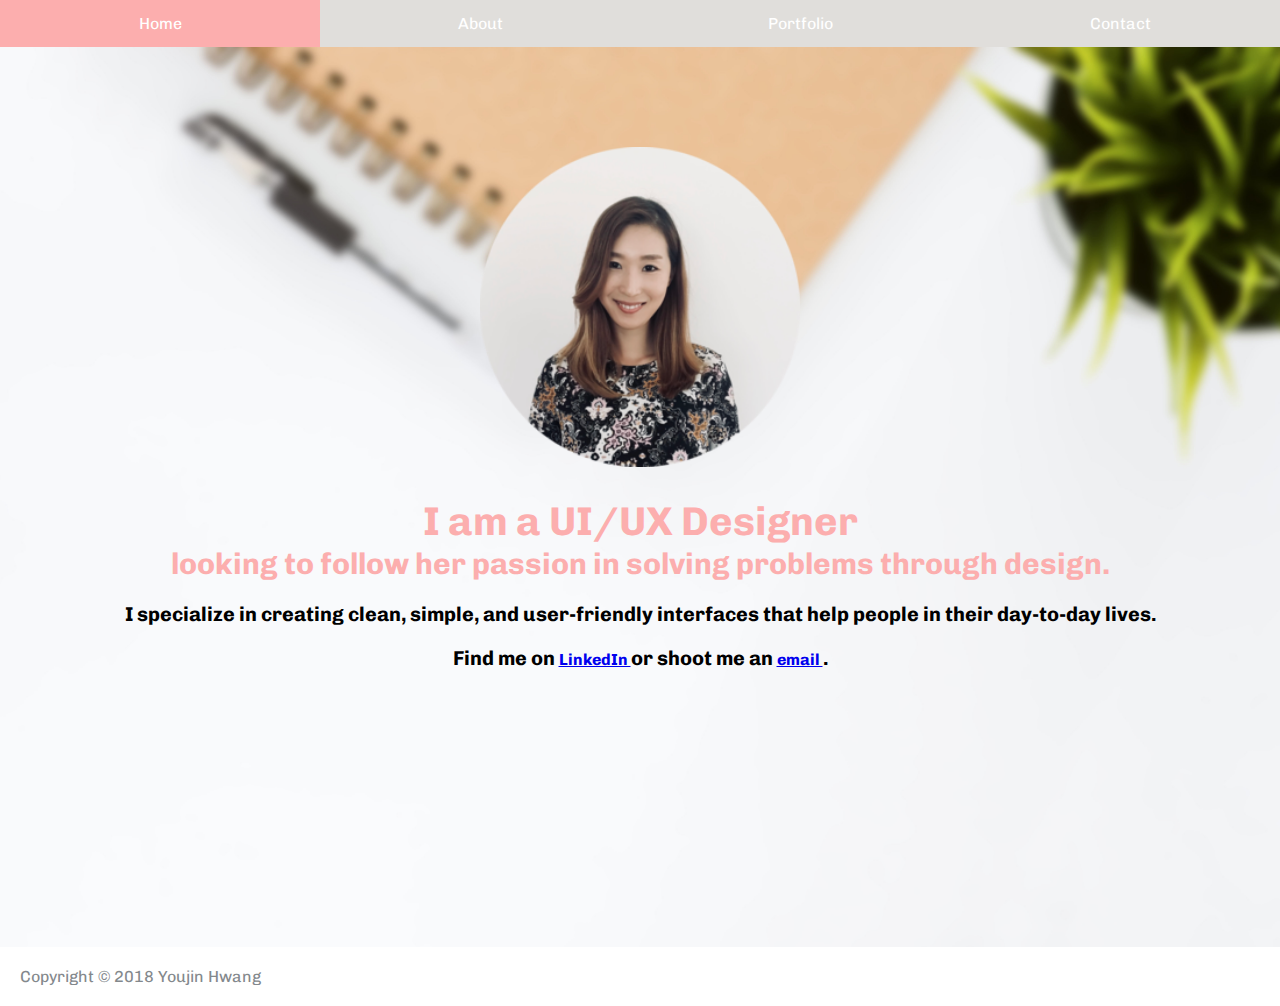
<file: about.html>
<!DOCTYPE html>
<html lang="en">
    
<head>
    <meta charset="UTF-8">
    <meta name="viewport" content="width=device-width, initial-scale=1.0">
    <meta http-equiv="X-UA-Compatible" content="ie=edge">
    <title>Youjin Hwang</title>
    <link rel="stylesheet" href="css/style.css" type="text/css" />
    <link <link href="https://fonts.googleapis.com/css?family=Chivo"rel="stylesheet">
</head>

<body>
 
 <!-- NAVIGATION BAR -->
<nav>
    <ul class="nav-menu">
             <li><a href="index.html">Home</a></li>
             <li><a href="about.html">About</a></li>
             <li><a href="work.html">Portfolio</a></li>
             <li><a href="contact.html">Contact</a></li>
    </ul>
</nav>
	

<!-- ABOUT -->      
    <div id="about" class="about">
        
  
        <img src="images/youjin.png" alt="My Photo" class="myphoto">
       
        <div class="about-text">
            <h1 style="font-size:40px">I am a UI/UX Designer
            </h1>
            <h2 style="font-size:30px">looking to follow her passion in solving problems through design.
            </h2>
            <h3 style="font-size:20px">I specialize in creating clean, simple, and user-friendly interfaces that help people in their day-to-day lives.</h3>
            <h4 style="font-size:20px">Find me on <a href="https://www.linkedin.com/" target="_blank"> LinkedIn </a> or shoot me an <a href="contact.html" target="_blank">email </a>. 
            </h4>
         </div>

   </div>

    
<!-- FOOTER -->        
        <footer>

            Copyright &copy; 2018 Youjin Hwang
          
        </footer>
           
           
    
  
</body>
</html>
</file>
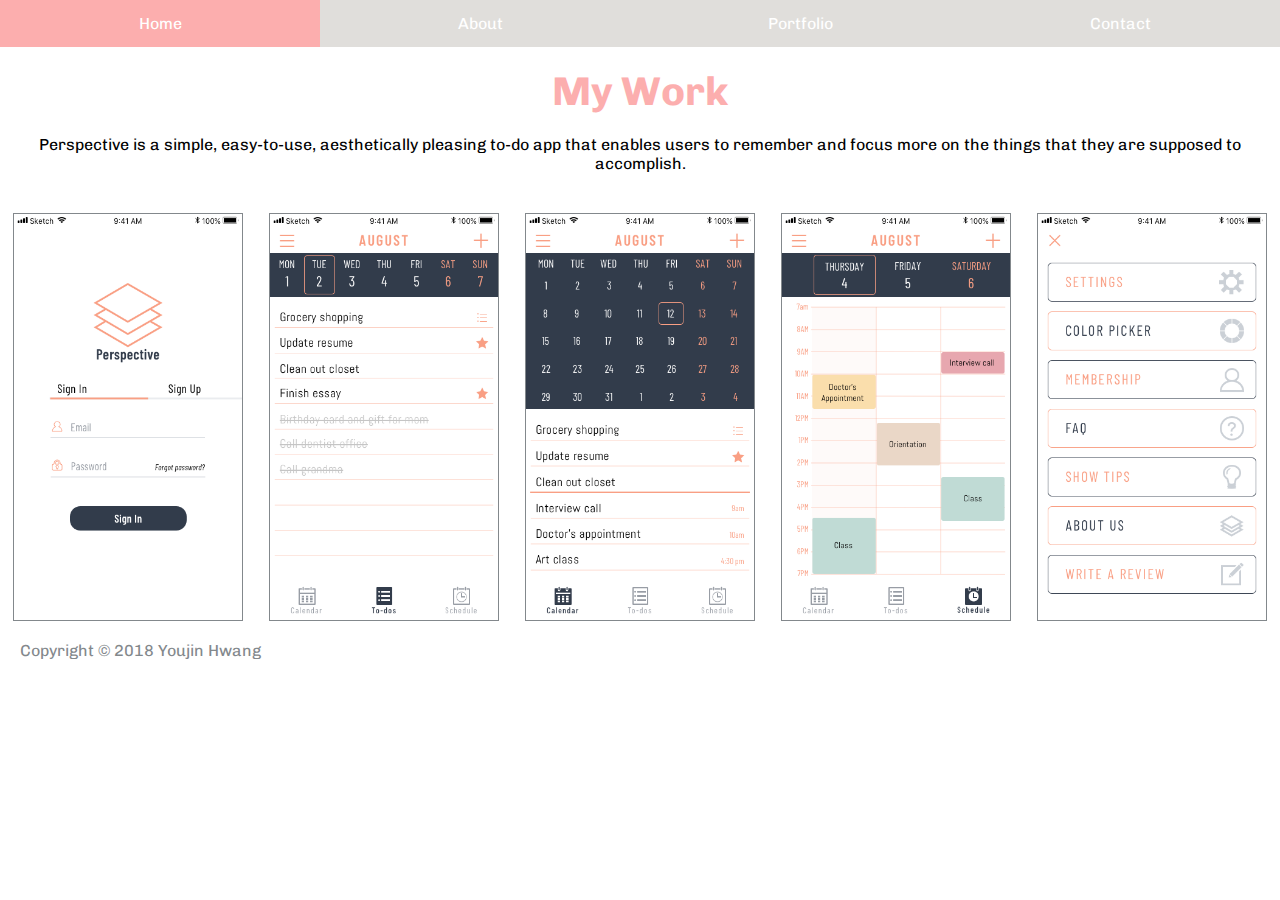
<file: work.html>
<!DOCTYPE html>
<html lang="en">
    
<head>
    <meta charset="UTF-8">
    <meta name="viewport" content="width=device-width, initial-scale=1.0">
    <meta http-equiv="X-UA-Compatible" content="ie=edge">
    <title>Youjin Hwang</title>
    <link rel="stylesheet" href="css/style.css" type="text/css" />
    <link <link href="https://fonts.googleapis.com/css?family=Chivo"rel="stylesheet">
</head>

<body>
 
 <!-- NAVIGATION BAR -->
<nav>
    <ul class="nav-menu">
             <li><a href="index.html">Home</a></li>
             <li><a href="about.html">About</a></li>
             <li><a href="work.html">Portfolio</a></li>
             <li><a href="contact.html">Contact</a></li>
    </ul>
</nav>
	

      
        
<!-- SECTION 2 Work -->   


<div id="work" class=work>
    
    <div class= "work-text">
       <h1 class= "work-text-title" style="font-size:40px">My Work 
        </h1>

    </div>
        <p> 
       Perspective is a simple, easy-to-use, aesthetically pleasing to-do app that enables users to remember and focus more on the things that they are supposed to accomplish.
        </p>
        
    <div class="work-images">
        <img class="workphoto" src="images/signup.png" alt="My App1">
        <img class="workphoto" src="images/todolist.png" alt="My App2">
        <img class="workphoto" src="images/calendar.png" alt="My App3">
        <img class="workphoto" src="images/schedule.png" alt="My App4">
        <img class="workphoto" src="images/setting.png" alt="My App5">
    </div>
    

  </div> 

    
<!-- FOOTER -->        
        <footer>

            Copyright &copy; 2018 Youjin Hwang
          
        </footer>
           
    
  
</body>
</html>
</file>
<file: css/style.css>
/*CSS reset*/
* {
    margin:0;
    padding:0;
    box-sizing: border-box;
    font-family: 'Chivo', sans-serif;
    font-size: 16px;
}


/*Styling NAV*/

.nav-menu {
  display: flex;
}

.nav-menu > li {
  flex: 1;
}

ul {
    list-style-type: none;
    margin: 0;
    padding: 0;
    background-color: #E0DEDB;
    position: sticky;
    top: 0;
}

li a {
    display: block;
    color: white;
    text-align: center;
    padding: 14px 16px;
    text-decoration: none;
}

/* Change the link color on hover */
li a:hover {
    background-color: #FCAEAE;
}



/*Styling HOME*/

.intro-image {
  background-image: url("../images/uidesign.jpg");
  height: 100vh;
  background-position: center;
  background-repeat: no-repeat;
  background-size: cover;
  position: relative;
 
}

.intro-text {
  text-align: center;
  position: absolute;
  top: 50%;
  left: 50%;
  transform: translate(-50%, -50%);
  
}

.intro-text-hello {
    color: #FCAEAE;
}

.intro-text-name {
    color: #FCAEAE;
}


/*Styling ABOUT */

.about{

  background-image: url("../images/notebook.jpg");
  height: 100vh;
  background-position: center;
  background-repeat: no-repeat;
  background-size: cover;
  position: relative;

}


.myphoto {

    display: block;
    margin-left: auto;
    margin-right: auto;
    width: 25%;
    padding-top:100px;
}

.about-text {
    padding-top: 30px;
  text-align: center;
}

h1 {
    color: #FCAEAE;
}

h2 {
    padding-top: 1px;
    color: #FCAEAE;
}
h3 {
    padding-top: 20px;
    /*color: #FCAEAE;*/
}
h4 {
    padding-top: 20px;
    /*color: #FCAEAE;*/
}



/*Styling WORK section*/



.work {
    /*height: 700px;*/
    background-position: center;
}

.work-text {
  text-align: center;
  padding-top: 20px;
  padding-bottom: 20px;
}
.work-text-title {
    color: #FCAEAE;
}


p {
    text-align: center;
    padding-top: 0px;
  padding-bottom: 40px;

}

.work-images {
    display: flex;
    align-items: center;
    justify-content: space-around;
    flex-wrap: wrap;
}
.workphoto {
    border: 1px solid #83888C;
    height: auto;
    width: 18%;
}


.contact {
    /*background-color: #cccccc;*/
    /*height: 700px;*/
    background-position: center;
    text-align: center;
}



input[type=text], select, textarea {
    width: 100%; 
    padding: 12px; 
    border: 1px solid #ccc; 
    box-sizing: border-box; 
    margin-top: 6px; 
    margin-bottom: 16px; 
    resize: vertical 
}


input[type=submit] {
    background-color: #E0DEDB;
    color: black;
    padding: 12px 20px;
    border: none;
    cursor: pointer;
}


input[type=submit]:hover {
    background-color: #FCAEAE;
}


.container {
    border-radius: 5px;
    background-color: #f9f7f7;
    padding: 20px;
    width: 50%;
    display: inline-block;
    text-align: left;
    
}



.contact-title {
    padding-top: 20px;
    text-align: center;
    padding-bottom: 20px;
    color: #FCAEAE;
    font-size: 40px;
}


/*Styling Footer*/
footer {
    padding-top: 20px;
    padding-bottom: 20px;
    padding-left: 20px;
    color: #83888C;
 
}

/*How to push*/
/*How to center labels in contact forms*/
</file>
